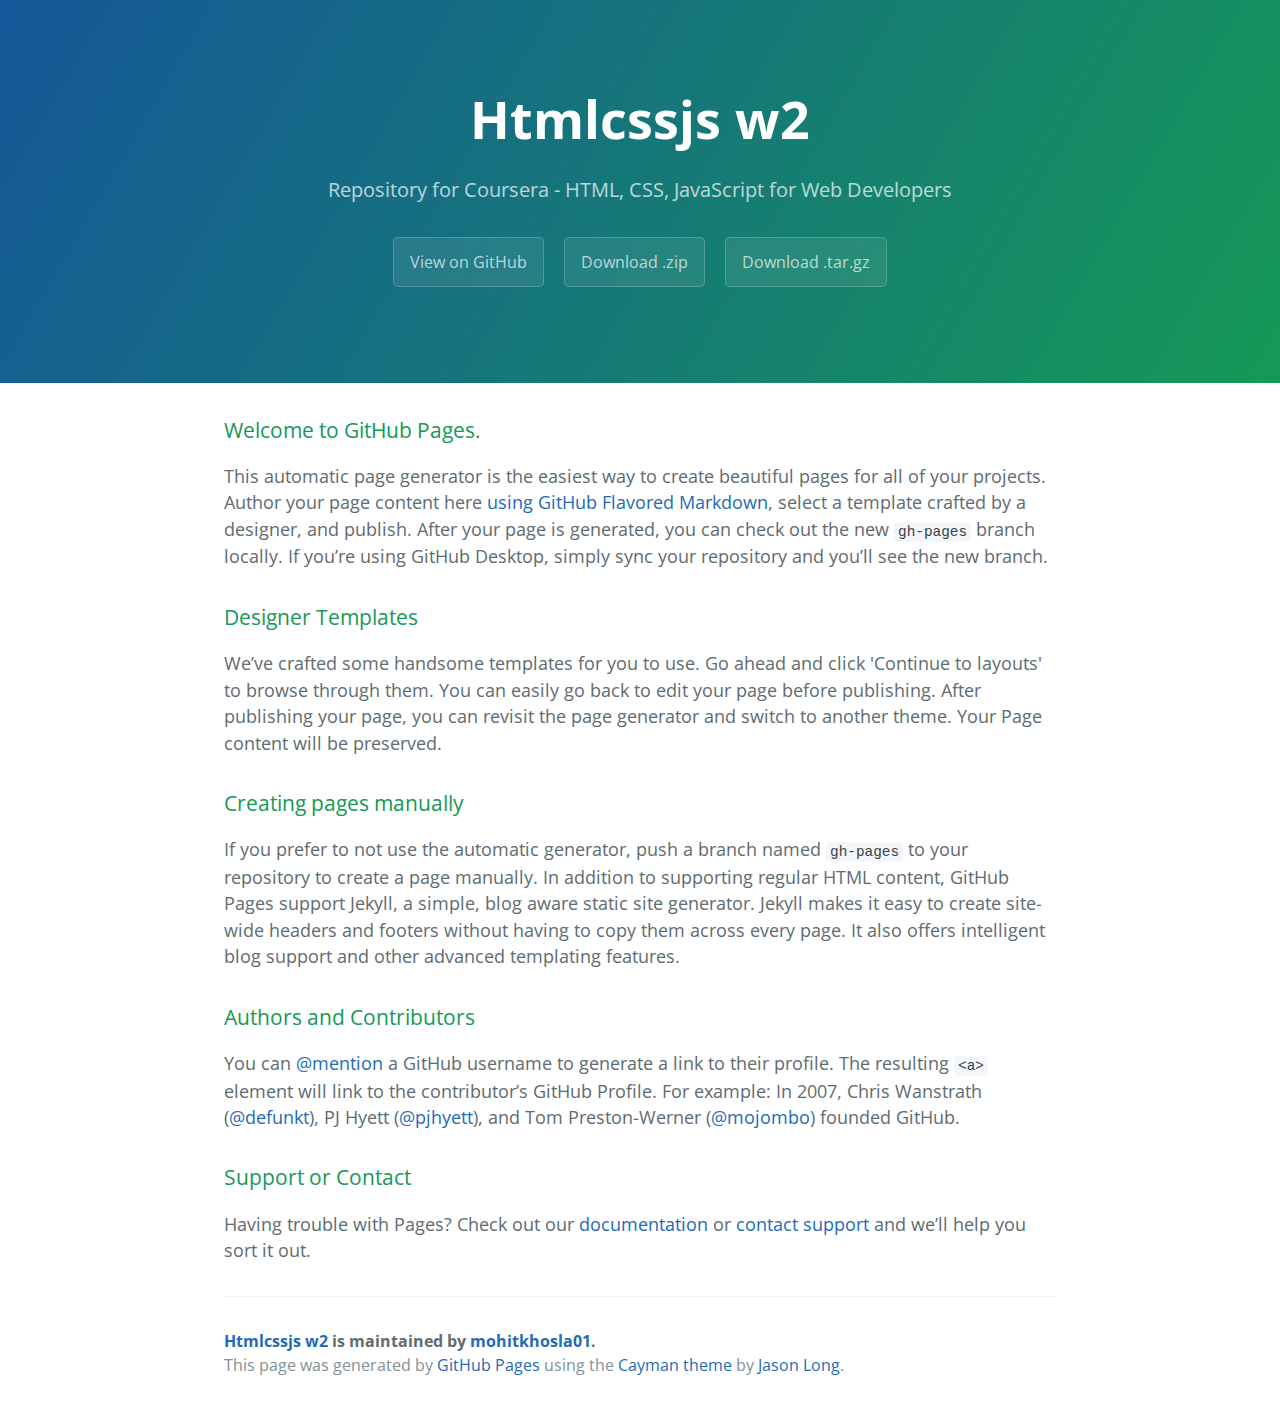
<file: index.html>
<!DOCTYPE html>
<html lang="en-us">
  <head>
    <meta charset="UTF-8">
    <title>Htmlcssjs w2 by mohitkhosla01</title>
    <meta name="viewport" content="width=device-width, initial-scale=1">
    <link rel="stylesheet" type="text/css" href="stylesheets/normalize.css" media="screen">
    <link href='https://fonts.googleapis.com/css?family=Open+Sans:400,700' rel='stylesheet' type='text/css'>
    <link rel="stylesheet" type="text/css" href="stylesheets/stylesheet.css" media="screen">
    <link rel="stylesheet" type="text/css" href="stylesheets/github-light.css" media="screen">
  </head>
  <body>
    <section class="page-header">
      <h1 class="project-name">Htmlcssjs w2</h1>
      <h2 class="project-tagline">Repository for Coursera - HTML, CSS, JavaScript for Web Developers</h2>
      <a href="https://github.com/mohitkhosla01/HtmlCssJS_w2" class="btn">View on GitHub</a>
      <a href="https://github.com/mohitkhosla01/HtmlCssJS_w2/zipball/master" class="btn">Download .zip</a>
      <a href="https://github.com/mohitkhosla01/HtmlCssJS_w2/tarball/master" class="btn">Download .tar.gz</a>
    </section>

    <section class="main-content">
      <h3>
<a id="welcome-to-github-pages" class="anchor" href="#welcome-to-github-pages" aria-hidden="true"><span aria-hidden="true" class="octicon octicon-link"></span></a>Welcome to GitHub Pages.</h3>

<p>This automatic page generator is the easiest way to create beautiful pages for all of your projects. Author your page content here <a href="https://guides.github.com/features/mastering-markdown/">using GitHub Flavored Markdown</a>, select a template crafted by a designer, and publish. After your page is generated, you can check out the new <code>gh-pages</code> branch locally. If you’re using GitHub Desktop, simply sync your repository and you’ll see the new branch.</p>

<h3>
<a id="designer-templates" class="anchor" href="#designer-templates" aria-hidden="true"><span aria-hidden="true" class="octicon octicon-link"></span></a>Designer Templates</h3>

<p>We’ve crafted some handsome templates for you to use. Go ahead and click 'Continue to layouts' to browse through them. You can easily go back to edit your page before publishing. After publishing your page, you can revisit the page generator and switch to another theme. Your Page content will be preserved.</p>

<h3>
<a id="creating-pages-manually" class="anchor" href="#creating-pages-manually" aria-hidden="true"><span aria-hidden="true" class="octicon octicon-link"></span></a>Creating pages manually</h3>

<p>If you prefer to not use the automatic generator, push a branch named <code>gh-pages</code> to your repository to create a page manually. In addition to supporting regular HTML content, GitHub Pages support Jekyll, a simple, blog aware static site generator. Jekyll makes it easy to create site-wide headers and footers without having to copy them across every page. It also offers intelligent blog support and other advanced templating features.</p>

<h3>
<a id="authors-and-contributors" class="anchor" href="#authors-and-contributors" aria-hidden="true"><span aria-hidden="true" class="octicon octicon-link"></span></a>Authors and Contributors</h3>

<p>You can <a href="https://help.github.com/articles/basic-writing-and-formatting-syntax/#mentioning-users-and-teams" class="user-mention">@mention</a> a GitHub username to generate a link to their profile. The resulting <code>&lt;a&gt;</code> element will link to the contributor’s GitHub Profile. For example: In 2007, Chris Wanstrath (<a href="https://github.com/defunkt" class="user-mention">@defunkt</a>), PJ Hyett (<a href="https://github.com/pjhyett" class="user-mention">@pjhyett</a>), and Tom Preston-Werner (<a href="https://github.com/mojombo" class="user-mention">@mojombo</a>) founded GitHub.</p>

<h3>
<a id="support-or-contact" class="anchor" href="#support-or-contact" aria-hidden="true"><span aria-hidden="true" class="octicon octicon-link"></span></a>Support or Contact</h3>

<p>Having trouble with Pages? Check out our <a href="https://help.github.com/pages">documentation</a> or <a href="https://github.com/contact">contact support</a> and we’ll help you sort it out.</p>

      <footer class="site-footer">
        <span class="site-footer-owner"><a href="https://github.com/mohitkhosla01/HtmlCssJS_w2">Htmlcssjs w2</a> is maintained by <a href="https://github.com/mohitkhosla01">mohitkhosla01</a>.</span>

        <span class="site-footer-credits">This page was generated by <a href="https://pages.github.com">GitHub Pages</a> using the <a href="https://github.com/jasonlong/cayman-theme">Cayman theme</a> by <a href="https://twitter.com/jasonlong">Jason Long</a>.</span>
      </footer>

    </section>

  
  </body>
</html>
</file>
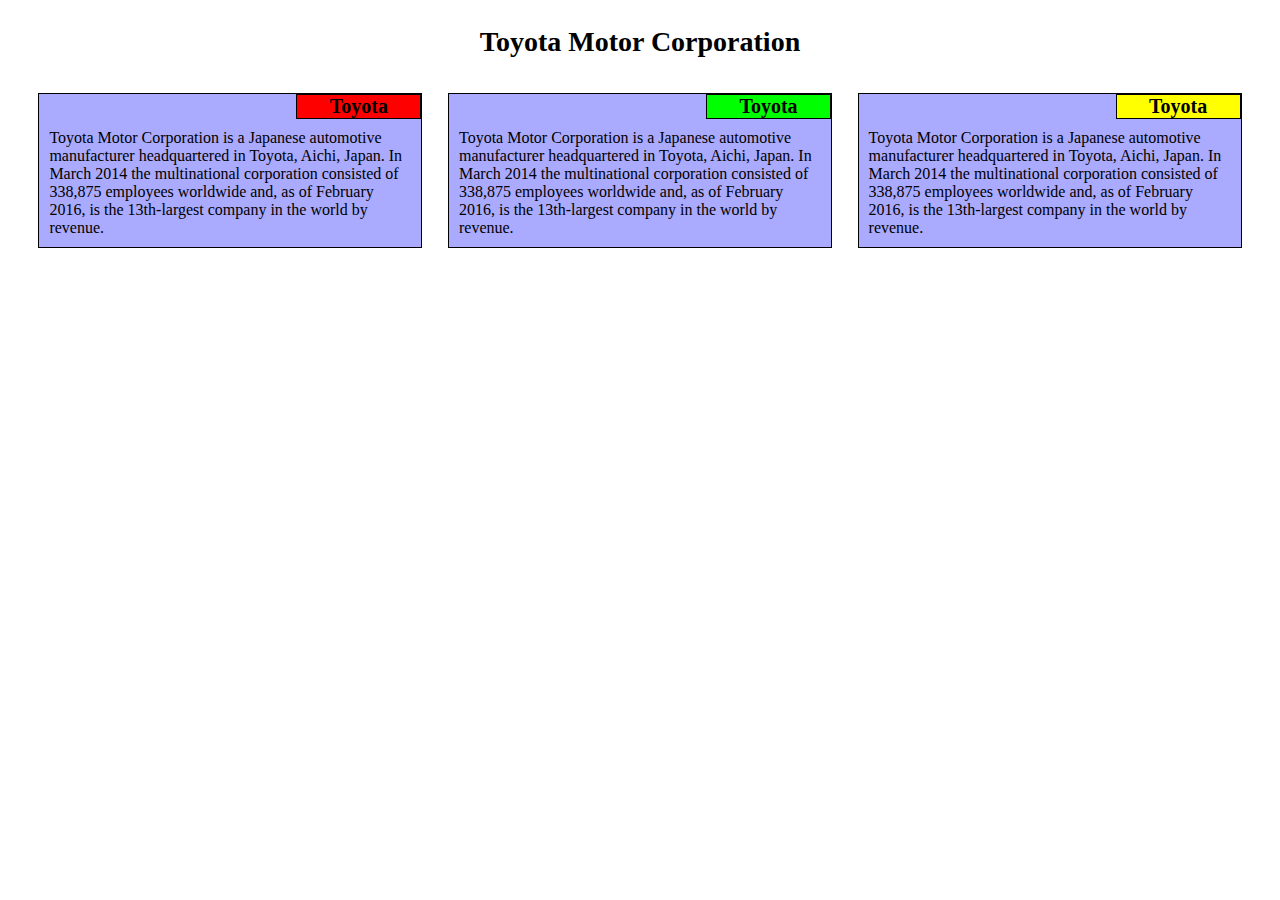
<file: site/index.html>
<!DOCTYPE html>
<html>
	
	<head>
		<title>CSS Assignment</title>
		<link rel="stylesheet" href="css/styles.css">

	</head>


	<body>
		<h1>Toyota Motor Corporation</h1>

		<div class="large1 medium1 small1">
			<p class="title1">Toyota</p>
			<p class="a">Toyota Motor Corporation is a Japanese automotive manufacturer headquartered in Toyota, Aichi, Japan. In March 2014 the multinational corporation consisted of 338,875 employees worldwide and, as of February 2016, is the 13th-largest company in the world by revenue.</p>
		</div>

		<div class="large2 medium2 small2">
			<p class="title2">Toyota</p>
			<p class="b">Toyota Motor Corporation is a Japanese automotive manufacturer headquartered in Toyota, Aichi, Japan. In March 2014 the multinational corporation consisted of 338,875 employees worldwide and, as of February 2016, is the 13th-largest company in the world by revenue.</p>
		</div>

		<div class="large3 medium3 small3">
			<p class="title3">Toyota</p>
			<p class="c">Toyota Motor Corporation is a Japanese automotive manufacturer headquartered in Toyota, Aichi, Japan. In March 2014 the multinational corporation consisted of 338,875 employees worldwide and, as of February 2016, is the 13th-largest company in the world by revenue.</p>
		</div>
	</body>
</html>
</file>
<file: stylesheets/stylesheet.css>
* {
  box-sizing: border-box; }

body {
  padding: 0;
  margin: 0;
  font-family: "Open Sans", "Helvetica Neue", Helvetica, Arial, sans-serif;
  font-size: 16px;
  line-height: 1.5;
  color: #606c71; }

a {
  color: #1e6bb8;
  text-decoration: none; }
  a:hover {
    text-decoration: underline; }

.btn {
  display: inline-block;
  margin-bottom: 1rem;
  color: rgba(255, 255, 255, 0.7);
  background-color: rgba(255, 255, 255, 0.08);
  border-color: rgba(255, 255, 255, 0.2);
  border-style: solid;
  border-width: 1px;
  border-radius: 0.3rem;
  transition: color 0.2s, background-color 0.2s, border-color 0.2s; }
  .btn + .btn {
    margin-left: 1rem; }

.btn:hover {
  color: rgba(255, 255, 255, 0.8);
  text-decoration: none;
  background-color: rgba(255, 255, 255, 0.2);
  border-color: rgba(255, 255, 255, 0.3); }

@media screen and (min-width: 64em) {
  .btn {
    padding: 0.75rem 1rem; } }

@media screen and (min-width: 42em) and (max-width: 64em) {
  .btn {
    padding: 0.6rem 0.9rem;
    font-size: 0.9rem; } }

@media screen and (max-width: 42em) {
  .btn {
    display: block;
    width: 100%;
    padding: 0.75rem;
    font-size: 0.9rem; }
    .btn + .btn {
      margin-top: 1rem;
      margin-left: 0; } }

.page-header {
  color: #fff;
  text-align: center;
  background-color: #159957;
  background-image: linear-gradient(120deg, #155799, #159957); }

@media screen and (min-width: 64em) {
  .page-header {
    padding: 5rem 6rem; } }

@media screen and (min-width: 42em) and (max-width: 64em) {
  .page-header {
    padding: 3rem 4rem; } }

@media screen and (max-width: 42em) {
  .page-header {
    padding: 2rem 1rem; } }

.project-name {
  margin-top: 0;
  margin-bottom: 0.1rem; }

@media screen and (min-width: 64em) {
  .project-name {
    font-size: 3.25rem; } }

@media screen and (min-width: 42em) and (max-width: 64em) {
  .project-name {
    font-size: 2.25rem; } }

@media screen and (max-width: 42em) {
  .project-name {
    font-size: 1.75rem; } }

.project-tagline {
  margin-bottom: 2rem;
  font-weight: normal;
  opacity: 0.7; }

@media screen and (min-width: 64em) {
  .project-tagline {
    font-size: 1.25rem; } }

@media screen and (min-width: 42em) and (max-width: 64em) {
  .project-tagline {
    font-size: 1.15rem; } }

@media screen and (max-width: 42em) {
  .project-tagline {
    font-size: 1rem; } }

.main-content :first-child {
  margin-top: 0; }
.main-content img {
  max-width: 100%; }
.main-content h1, .main-content h2, .main-content h3, .main-content h4, .main-content h5, .main-content h6 {
  margin-top: 2rem;
  margin-bottom: 1rem;
  font-weight: normal;
  color: #159957; }
.main-content p {
  margin-bottom: 1em; }
.main-content code {
  padding: 2px 4px;
  font-family: Consolas, "Liberation Mono", Menlo, Courier, monospace;
  font-size: 0.9rem;
  color: #383e41;
  background-color: #f3f6fa;
  border-radius: 0.3rem; }
.main-content pre {
  padding: 0.8rem;
  margin-top: 0;
  margin-bottom: 1rem;
  font: 1rem Consolas, "Liberation Mono", Menlo, Courier, monospace;
  color: #567482;
  word-wrap: normal;
  background-color: #f3f6fa;
  border: solid 1px #dce6f0;
  border-radius: 0.3rem; }
  .main-content pre > code {
    padding: 0;
    margin: 0;
    font-size: 0.9rem;
    color: #567482;
    word-break: normal;
    white-space: pre;
    background: transparent;
    border: 0; }
.main-content .highlight {
  margin-bottom: 1rem; }
  .main-content .highlight pre {
    margin-bottom: 0;
    word-break: normal; }
.main-content .highlight pre, .main-content pre {
  padding: 0.8rem;
  overflow: auto;
  font-size: 0.9rem;
  line-height: 1.45;
  border-radius: 0.3rem; }
.main-content pre code, .main-content pre tt {
  display: inline;
  max-width: initial;
  padding: 0;
  margin: 0;
  overflow: initial;
  line-height: inherit;
  word-wrap: normal;
  background-color: transparent;
  border: 0; }
  .main-content pre code:before, .main-content pre code:after, .main-content pre tt:before, .main-content pre tt:after {
    content: normal; }
.main-content ul, .main-content ol {
  margin-top: 0; }
.main-content blockquote {
  padding: 0 1rem;
  margin-left: 0;
  color: #819198;
  border-left: 0.3rem solid #dce6f0; }
  .main-content blockquote > :first-child {
    margin-top: 0; }
  .main-content blockquote > :last-child {
    margin-bottom: 0; }
.main-content table {
  display: block;
  width: 100%;
  overflow: auto;
  word-break: normal;
  word-break: keep-all; }
  .main-content table th {
    font-weight: bold; }
  .main-content table th, .main-content table td {
    padding: 0.5rem 1rem;
    border: 1px solid #e9ebec; }
.main-content dl {
  padding: 0; }
  .main-content dl dt {
    padding: 0;
    margin-top: 1rem;
    font-size: 1rem;
    font-weight: bold; }
  .main-content dl dd {
    padding: 0;
    margin-bottom: 1rem; }
.main-content hr {
  height: 2px;
  padding: 0;
  margin: 1rem 0;
  background-color: #eff0f1;
  border: 0; }

@media screen and (min-width: 64em) {
  .main-content {
    max-width: 64rem;
    padding: 2rem 6rem;
    margin: 0 auto;
    font-size: 1.1rem; } }

@media screen and (min-width: 42em) and (max-width: 64em) {
  .main-content {
    padding: 2rem 4rem;
    font-size: 1.1rem; } }

@media screen and (max-width: 42em) {
  .main-content {
    padding: 2rem 1rem;
    font-size: 1rem; } }

.site-footer {
  padding-top: 2rem;
  margin-top: 2rem;
  border-top: solid 1px #eff0f1; }

.site-footer-owner {
  display: block;
  font-weight: bold; }

.site-footer-credits {
  color: #819198; }

@media screen and (min-width: 64em) {
  .site-footer {
    font-size: 1rem; } }

@media screen and (min-width: 42em) and (max-width: 64em) {
  .site-footer {
    font-size: 1rem; } }

@media screen and (max-width: 42em) {
  .site-footer {
    font-size: 0.9rem; } }
</file>
<file: stylesheets/github-light.css>
/*
The MIT License (MIT)

Copyright (c) 2015 GitHub, Inc.

Permission is hereby granted, free of charge, to any person obtaining a copy
of this software and associated documentation files (the "Software"), to deal
in the Software without restriction, including without limitation the rights
to use, copy, modify, merge, publish, distribute, sublicense, and/or sell
copies of the Software, and to permit persons to whom the Software is
furnished to do so, subject to the following conditions:

The above copyright notice and this permission notice shall be included in all
copies or substantial portions of the Software.

THE SOFTWARE IS PROVIDED "AS IS", WITHOUT WARRANTY OF ANY KIND, EXPRESS OR
IMPLIED, INCLUDING BUT NOT LIMITED TO THE WARRANTIES OF MERCHANTABILITY,
FITNESS FOR A PARTICULAR PURPOSE AND NONINFRINGEMENT. IN NO EVENT SHALL THE
AUTHORS OR COPYRIGHT HOLDERS BE LIABLE FOR ANY CLAIM, DAMAGES OR OTHER
LIABILITY, WHETHER IN AN ACTION OF CONTRACT, TORT OR OTHERWISE, ARISING FROM,
OUT OF OR IN CONNECTION WITH THE SOFTWARE OR THE USE OR OTHER DEALINGS IN THE
SOFTWARE.

*/

.pl-c /* comment */ {
  color: #969896;
}

.pl-c1      /* constant, markup.raw, meta.diff.header, meta.module-reference, meta.property-name, support, support.constant, support.variable, variable.other.constant */,
.pl-s .pl-v /* string variable */ {
  color: #0086b3;
}

.pl-e  /* entity */,
.pl-en /* entity.name */ {
  color: #795da3;
}

.pl-s .pl-s1 /* string source */,
.pl-smi      /* storage.modifier.import, storage.modifier.package, storage.type.java, variable.other, variable.parameter.function */ {
  color: #333;
}

.pl-ent /* entity.name.tag */ {
  color: #63a35c;
}

.pl-k /* keyword, storage, storage.type */ {
  color: #a71d5d;
}

.pl-pds              /* punctuation.definition.string, string.regexp.character-class */,
.pl-s                /* string */,
.pl-s .pl-pse .pl-s1 /* string punctuation.section.embedded source */,
.pl-sr               /* string.regexp */,
.pl-sr .pl-cce       /* string.regexp constant.character.escape */,
.pl-sr .pl-sra       /* string.regexp string.regexp.arbitrary-repitition */,
.pl-sr .pl-sre       /* string.regexp source.ruby.embedded */ {
  color: #183691;
}

.pl-v /* variable */ {
  color: #ed6a43;
}

.pl-id /* invalid.deprecated */ {
  color: #b52a1d;
}

.pl-ii /* invalid.illegal */ {
  background-color: #b52a1d;
  color: #f8f8f8;
}

.pl-sr .pl-cce /* string.regexp constant.character.escape */ {
  color: #63a35c;
  font-weight: bold;
}

.pl-ml /* markup.list */ {
  color: #693a17;
}

.pl-mh        /* markup.heading */,
.pl-mh .pl-en /* markup.heading entity.name */,
.pl-ms        /* meta.separator */ {
  color: #1d3e81;
  font-weight: bold;
}

.pl-mq /* markup.quote */ {
  color: #008080;
}

.pl-mi /* markup.italic */ {
  color: #333;
  font-style: italic;
}

.pl-mb /* markup.bold */ {
  color: #333;
  font-weight: bold;
}

.pl-md /* markup.deleted, meta.diff.header.from-file */ {
  background-color: #ffecec;
  color: #bd2c00;
}

.pl-mi1 /* markup.inserted, meta.diff.header.to-file */ {
  background-color: #eaffea;
  color: #55a532;
}

.pl-mdr /* meta.diff.range */ {
  color: #795da3;
  font-weight: bold;
}

.pl-mo /* meta.output */ {
  color: #1d3e81;
}
</file>
<file: site/css/styles.css>
*
{
	box-sizing: border-box;
	font-family: Calibri;
	padding: 0px;
	margin: 0px;
}

h1
{
	text-align: center;
	font-size: 175%;
	margin: 2%;
}
		
div
{
	border: 1px solid black;
	margin-top: 10px;
	margin-bottom: 10px;
}

.title1
{
	border: 1px solid black;
	text-align: center;
	background-color: #ff0000;
	width:125px;
	float: right;
	font-size: 125%;
	font-weight: bold;
}

.title2
{
	border: 1px solid black;
	text-align: center;
	background-color: #00ff00;
	width:125px;
	float: right;
	font-size: 125%;
	font-weight: bold;
}

.title3
{
	border: 1px solid black;
	text-align: center;
	background-color: #ffff00;
	width:125px;
	float: right;
	font-size: 125%;
	font-weight: bold;
}

.a
{
	float: left;
	padding: 10px;
}

.b
{
	float: left;
	padding: 10px;
}

.c
{
	float: left;
	padding: 10px;
}

		@media(min-width: 992px)
		{
			.large1
			{
				float: left;
				width: 30%;
				background-color: #aaaaff;
				margin-left: 3%;
				margin-right: 1%;
			}

			.large2
			{
				float: left;
				width: 30%;
				background-color: #aaaaff;
				margin-left: 1%;
				margin-right: 1%;
			}

			.large3
			{
				float: left;
				width: 30%;
				background-color: #aaaaff;
				margin-left: 1%;
				margin-right: 3%;
			}
		}

		@media(min-width: 768px) and (max-width: 991px)
		{
			.medium1
			{
				float: left;
				width: 45%;
				background-color: #aaaaff;
				margin-left: 3%;
				margin-right: 2%;
			}

			.medium2
			{
				float: left;
				width: 45%;
				background-color: #aaaaff;
				margin-left: 2%;
				margin-right: 3%;
			}

			.medium3
			{
				float: left;
				width: 94%;
				background-color: #aaaaff;
				margin-left: 3%;
				margin-right: 3%;
			}
		}

		@media(max-width: 767px)
		{
			.small1
			{
				float: left;
				width: 85%;
				background-color: #aaaaff;
				margin-left: 7.5%;
				margin-right: 7.5%;
			}

			.small2
			{
				float: left;
				width: 85%;
				background-color: #aaaaff;
				margin-left: 7.5%;
				margin-right: 7.5%;
			}

			.small3
			{
				float: left;
				width: 85%;
				background-color: #aaaaff;
				margin-left: 7.5%;
				margin-right: 7.5%;
			}
		}
</file>
